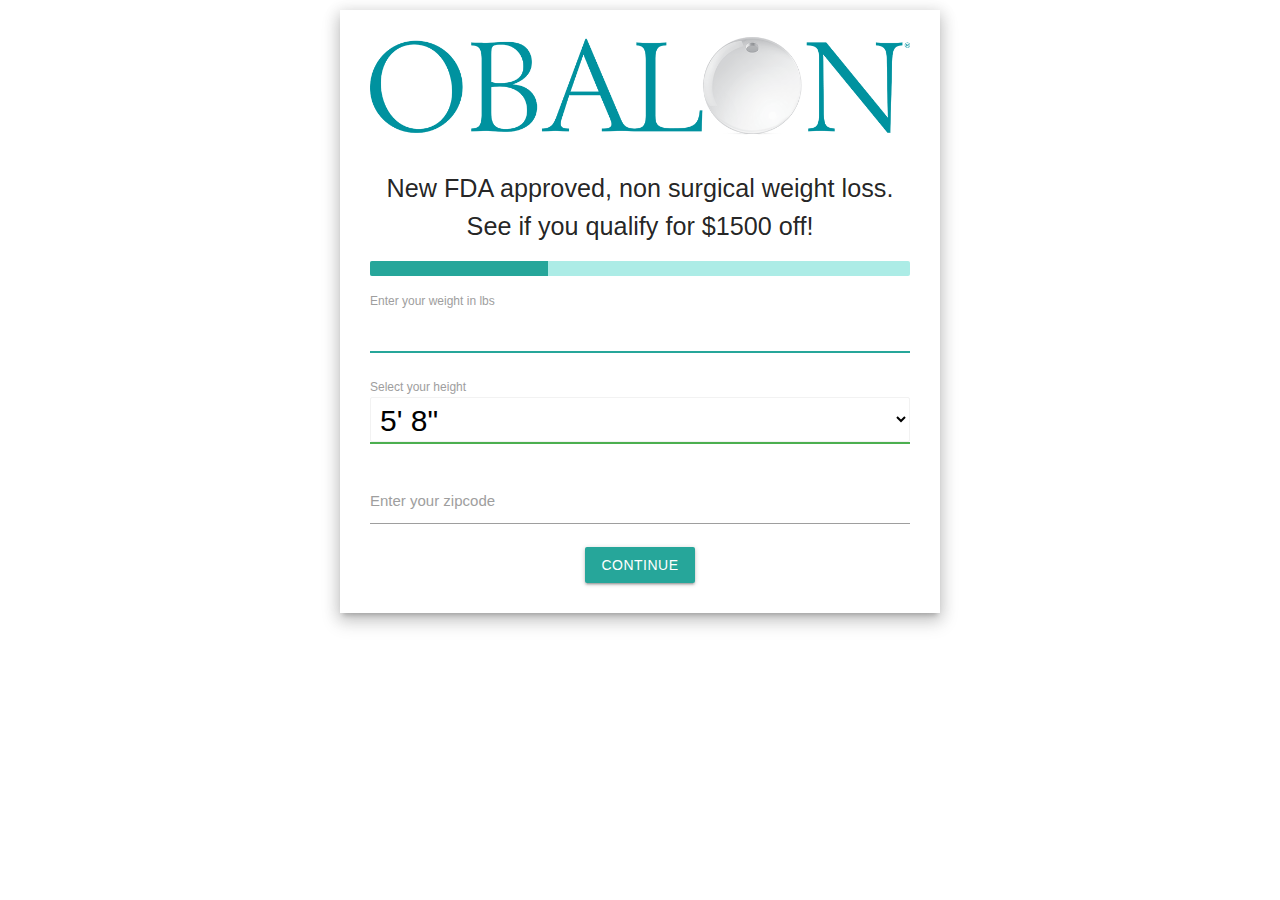
<file: index.html>
<!DOCTYPE html><html lang=en><head><meta charset=utf-8><meta name=viewport content="width=device-width,initial-scale=1"><link rel=stylesheet href="https://fonts.googleapis.com/icon?family=Material+Icons"><link rel=stylesheet href=https://cdnjs.cloudflare.com/ajax/libs/materialize/0.99.0/css/materialize.min.css><link rel=stylesheet href=/static/css/style.css><title>Obalon</title><link href=/static/css/app.80a23bd7eb29af569fcc4a338d54578b.css rel=stylesheet></head><body><div id=app></div><script src=https://code.jquery.com/jquery-3.2.1.min.js integrity="sha256-hwg4gsxgFZhOsEEamdOYGBf13FyQuiTwlAQgxVSNgt4=" crossorigin=anonymous></script><script src=https://cdnjs.cloudflare.com/ajax/libs/materialize/0.99.0/js/materialize.min.js></script><script type=text/javascript src=/static/js/manifest.11b129c91fe81422de09.js></script><script type=text/javascript src=/static/js/vendor.03b4ca837b43101f38aa.js></script><script type=text/javascript src=/static/js/app.7049a82a0b9ef7eb9596.js></script></body></html>
</file>
